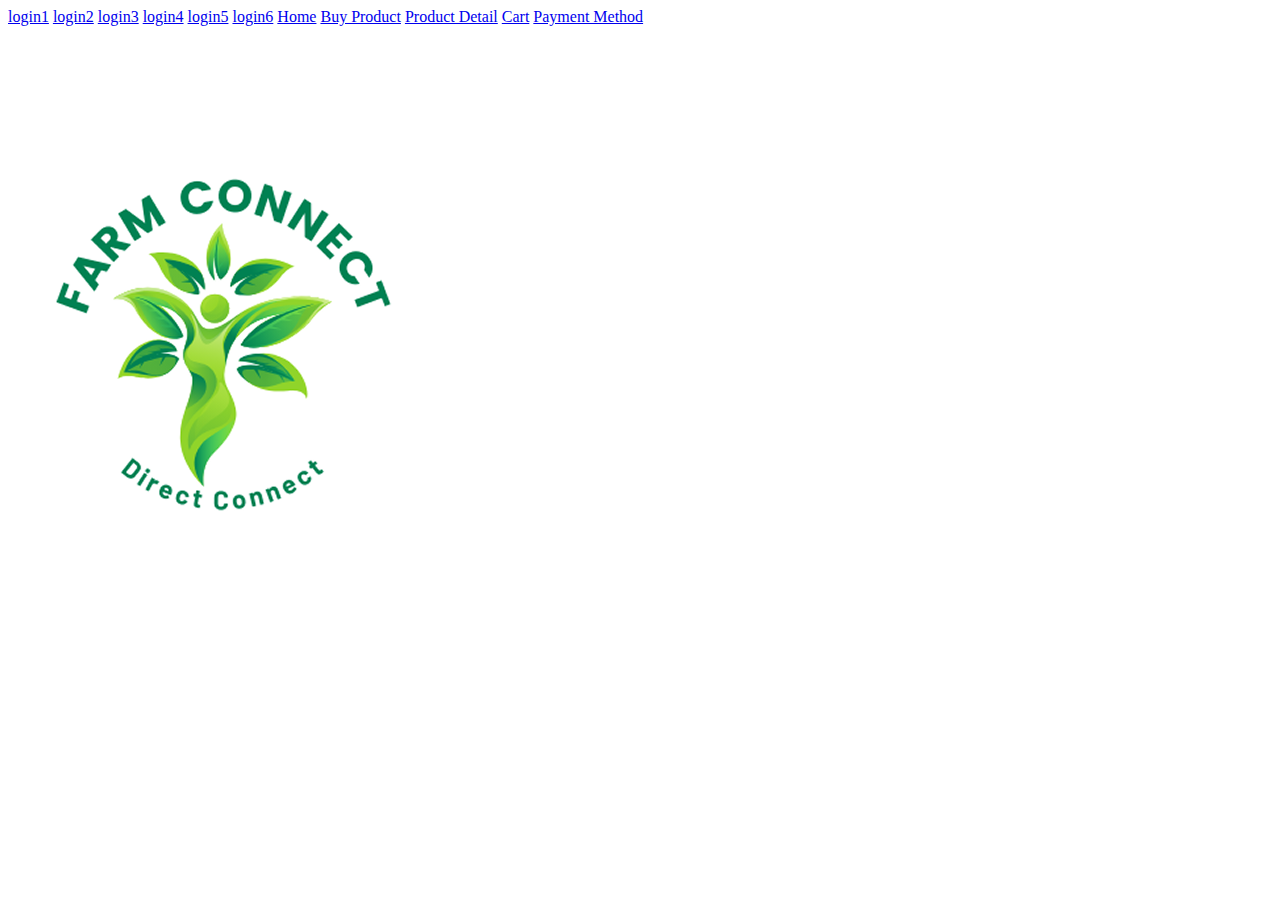
<file: index.html>
<!DOCTYPE html>
<html lang="en">
    <head>
        <meta charset="UTF-8">
        <meta name="viewport" width="device-width initial-scale=1.0">
        <link rel="stylsheet" href="style.css">
        <title>Agric Community</title>
    </head>

    <body>
        <a href="login1.html">login1</a>
        <a href="login2.html">login2</a>
        <a href="login3.html">login3</a>
        <a href="login4.html">login4</a>
        <a href="login5.html">login5</a>
        <a href="login6.html">login6</a>
        <a href="home.html">Home</a>
        <a href="buy.html">Buy Product</a>
        <a href="product_detail.html">Product Detail</a>
        <a href="cart.html">Cart</a>
        <a href="payment.html">Payment Method</a>


        <div class="logo">
            <img src="assets/logo.png" alt="logo">
        </div>
    </body>
</file>
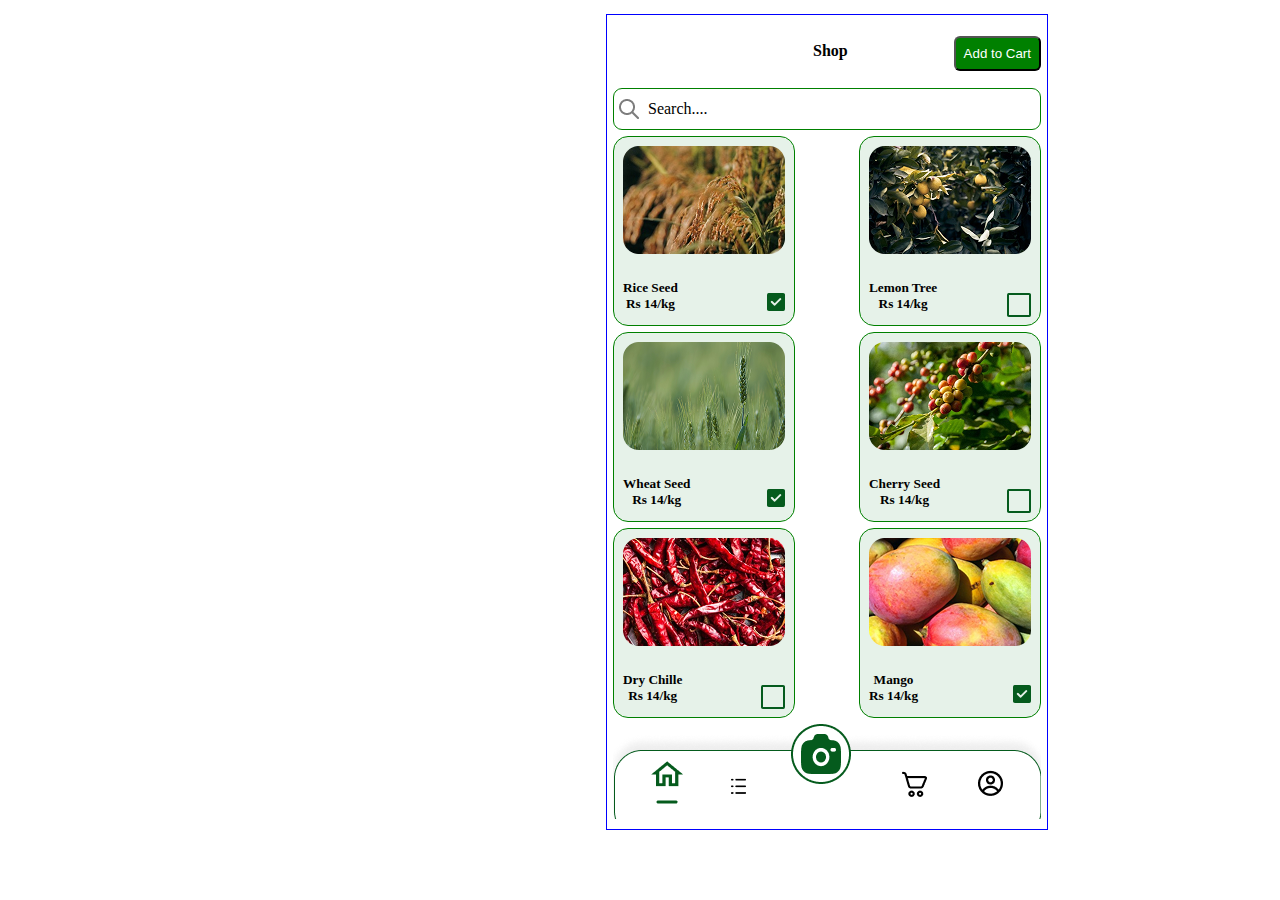
<file: buy.html>
<!DOCTYPE html>
<html lang="en">
    <head>
        <meta charset="UTF-8">
        <meta name="viewport" width="device-width initial-scale=1.0">
        <link rel="stylesheet" href="style.css">
        <title>Buy Product</title>
    </head>

    <body>
        <div class="buy-body">
            <div class="shop1">
                <h4>Shop</h4>
                <div>
                    <button>Add to Cart</button>
                </div>
            </div>
            <div>
                <div class="search1">
                    <img src="assets/search.png" alt="search">
                    <p>Search....</p>
                </div>
            </div>

            <div class="buy-cont">
                <div class="buy-card">
                    <img src="assets/rice-Rectangle 4.png" alt="rice-Rectangle">
                    <div class="rice-flex">
                        <div class="buy-left">
                            <h5>Rice Seed<br>Rs 14/kg</h5>   
                        </div>
                        <div>
                            <img src="assets/green-box (4).png" alt="green-box">
                        </div>
                    </div>
                </div>
                <div class="buy-card">
                    <img src="assets/lemons-Rectangle 4 (1).png" alt="rice-Rectangle">
                    <div class="rice-flex">
                        <div class="buy-left">
                            <h5>Lemon Tree<br>Rs 14/kg</h5>   
                        </div>
                        <div>
                            <img src="assets/empty-green.png" alt="green-box">
                        </div>
                    </div>
                </div>
            </div>

            <div class="buy-cont">
                <div class="buy-card">
                    <img src="assets/wheat-Rectangle 4 (2).png" alt="rice-Rectangle">
                    <div class="rice-flex">
                        <div class="buy-left">
                            <h5>Wheat Seed<br>Rs 14/kg</h5>   
                        </div>
                        <div>
                            <img src="assets/green-box (4).png" alt="green-box">
                        </div>
                    </div>
                </div>
                <div class="buy-card">
                    <img src="assets/berry-Rectangle 4 (3).png" alt="rice-Rectangle">
                    <div class="rice-flex">
                        <div class="buy-left">
                            <h5>Cherry Seed<br>Rs 14/kg</h5>   
                        </div>
                        <div>
                            <img src="assets/empty-green.png" alt="green-box">
                        </div>
                    </div>
                </div>
            </div>

            <div class="buy-cont">
                <div class="buy-card">
                    <img src="assets/pepper-Rectangle 4 (4).png" alt="rice-Rectangle">
                    <div class="rice-flex">
                        <div class="buy-left">
                            <h5>Dry Chille<br>Rs 14/kg</h5>   
                        </div>
                        <div>
                            <img src="assets/empty-green.png" alt="green-box">
                        </div>
                    </div>
                </div>
                <div class="buy-card">
                    <img src="assets/mango-Rectangle 4 (5).png" alt="rice-Rectangle">
                    <div class="rice-flex">
                        <div class="buy-left">
                            <h5>Mango<br>Rs 14/kg</h5>   
                        </div>
                        <div>
                            <img src="assets/green-box (4).png" alt="green-box">
                        </div>
                    </div>
                </div>
            </div>
            <div>
                <img src="assets/group.png" alt="frame">
            </div>
        </div>
       
    </body>
</html>
</file>
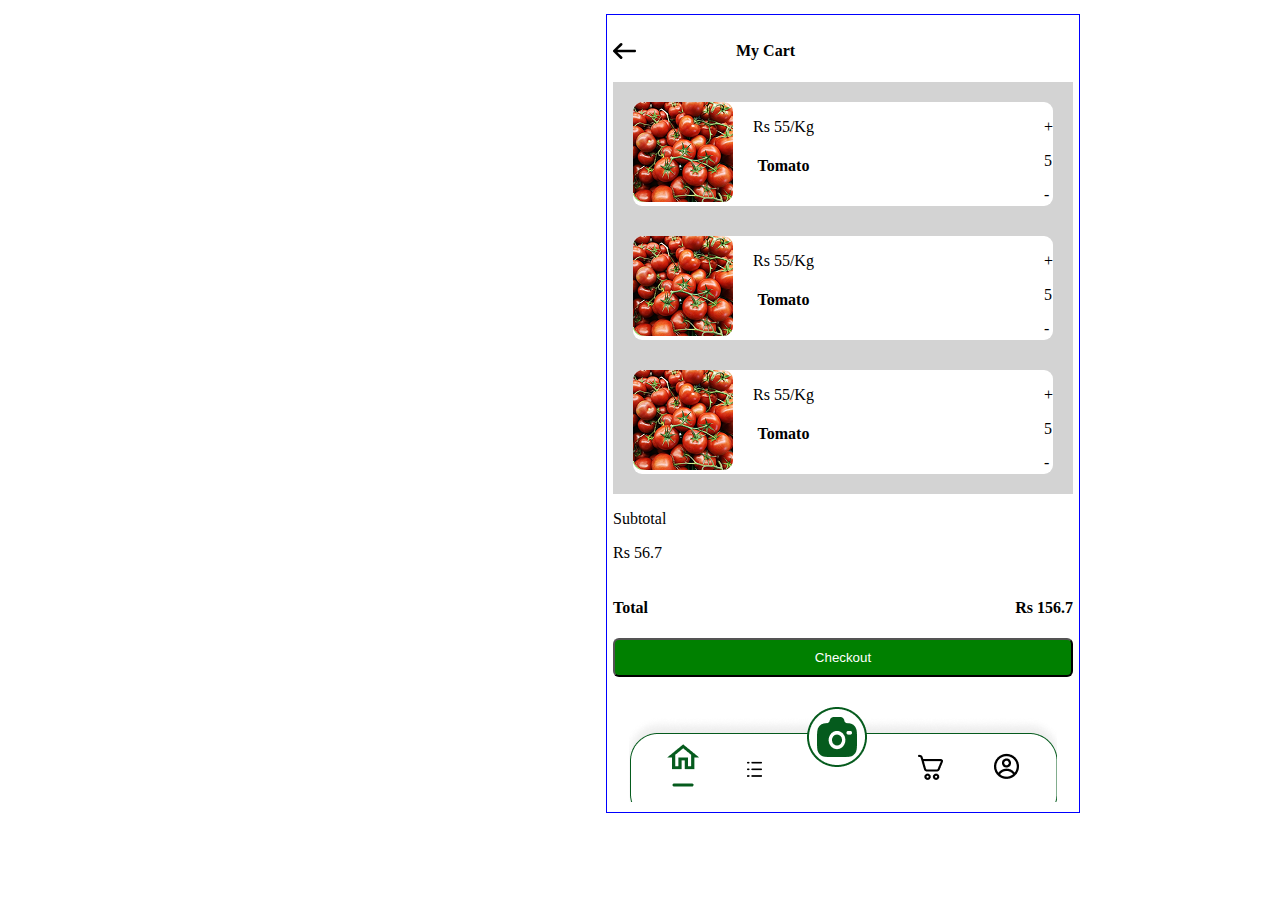
<file: cart.html>
<!DOCTYPE html>
<html lang="en">
    <head>
        <meta charset="UTF-8">
        <meta name="viewport" width="device-width initial-scale=1.0">
        <link rel="stylesheet" href="style.css">
        <title>Cart</title>
    </head>

    <body>
        <div class="cart-body">
            <div class="cart1">
                <img src="assets/black-arrow-back.png" alt="black-arrow-back">
                <h4>My Cart</h4>
            </div>
            <div class="grey-area">
                <div class="mid">
                    <div>
                        <img src="assets/tomatoes.png" alt="tomatoes">
                    </div>
                    <div class="mid-gap">
                        <div>
                            <p>Rs 55/Kg</p>
                            <h4>Tomato</h4>
                        </div>
                        <div class="mid-end">
                            <p>+</p>
                            <p>5</p>
                            <p>-</p>
                        </div>
                    </div>
                </div>
                <div class="mid">
                    <div>
                        <img src="assets/tomatoes.png" alt="tomatoes">
                    </div>
                    <div class="mid-gap">
                        <div>
                            <p>Rs 55/Kg</p>
                            <h4>Tomato</h4>
                        </div>
                        <div class="mid-end">
                            <p>+</p>
                            <p>5</p>
                            <p>-</p>
                        </div>
                    </div>
                </div>
                <div class="mid">
                    <div>
                        <img src="assets/tomatoes.png" alt="tomatoes">
                    </div>
                    <div class="mid-gap">
                        <div>
                            <p>Rs 55/Kg</p>
                            <h4>Tomato</h4>
                        </div>
                        <div class="mid-end">
                            <p>+</p>
                            <p>5</p>
                            <p>-</p>
                        </div>
                    </div>
                </div>
            </div>

            <div>
                <div>
                    <p>Subtotal</p>
                    <p>Rs 56.7</p>
                </div>
            </div>
            <div class="total">
                <h4>Total</h4>
                <h4>Rs 156.7</h4>
            </div>

            <div>
                <button>Checkout</button>
            </div>
            <div class="mid-foot">
                <img src="assets/group.png" alt="">
        
            </div>
        </div>
    </body>

</html>
</file>
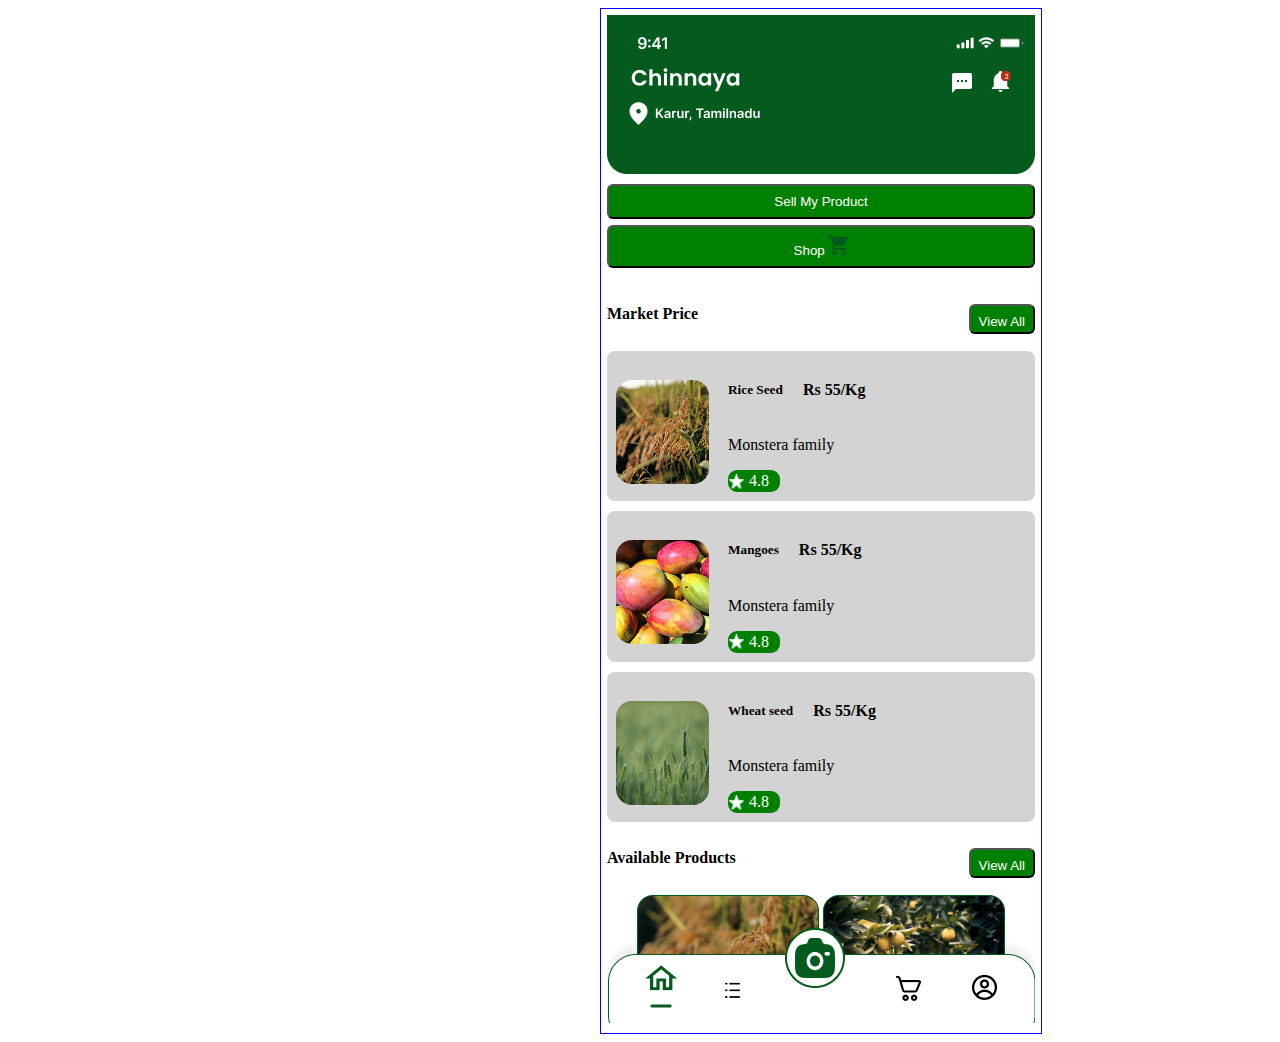
<file: home.html>
<!DOCTYPE html>
<html lang="en">
    <head>
        <meta charset="UTF-8">
        <meta name="viewport" width="device-width initial-scale=1.0">
        <link rel="stylesheet" href="style.css">
        <title>login1</title>
    </head>

    <body class="home-body">
        <div>
            <img src="assets/frame.png" alt="frame">
        </div>
        <div class="sell">
            <button>Sell My Product</button>
            <button>Shop <img src="assets/shop.png" alt="shop"></button>
        </div>
        <div class="market">
            <h4>Market Price</h4>
            <button>View All</button>
        </div>

        <div class="container">
            <div class="price">
                <div>
                    <img src="assets/Rectangle 342.png" alt="Rice">
                </div>
                <div class="p1">
                    <div class="in-price">
                        <h5>Rice Seed</h5>
                        <h4>Rs 55/Kg</h4>
                    </div>
                    <p>Monstera family</p>
                    <div class="p-star">
                        <img src="assets/Star white.png" alt="Star">
                        <p>4.8</p>
                    </div>
                </div>
            </div>

            <div class="price">
                <div>
                    <img src="assets/apples.png" alt="Rice">
                </div>
                <div class="p1">
                    <div class="in-price">
                        <h5>Mangoes</h5>
                        <h4>Rs 55/Kg</h4>
                    </div>
                    <p>Monstera family</p>
                    <div class="p-star">
                        <img src="assets/Star white.png" alt="Star">
                        <p>4.8</p>
                    </div>
                </div>
            </div>
            <div class="price">
                <div>
                    <img src="assets/grass.png" alt="Rice">
                </div>
                <div class="p1">
                    <div class="in-price">
                        <h5>Wheat seed</h5>
                        <h4>Rs 55/Kg</h4>
                    </div>
                    <p>Monstera family</p>
                    <div class="p-star">
                        <img src="assets/Star white.png" alt="Star">
                        <p>4.8</p>
                    </div>
                </div>
            </div>

        </div>

        <div class="avail">
            <h4>Available Products</h4>
            <button>View All</button>
        </div>
        <div class="down">
            <img src="assets/Rice Seed.png" alt="Rice">
            <img src="assets/Lemon Tree.png" alt="Lemon">
            <div class="lap">
                <img src="assets/group.png" alt="group">
            </div>
        </div>
        
    </body>
</html>
</file>
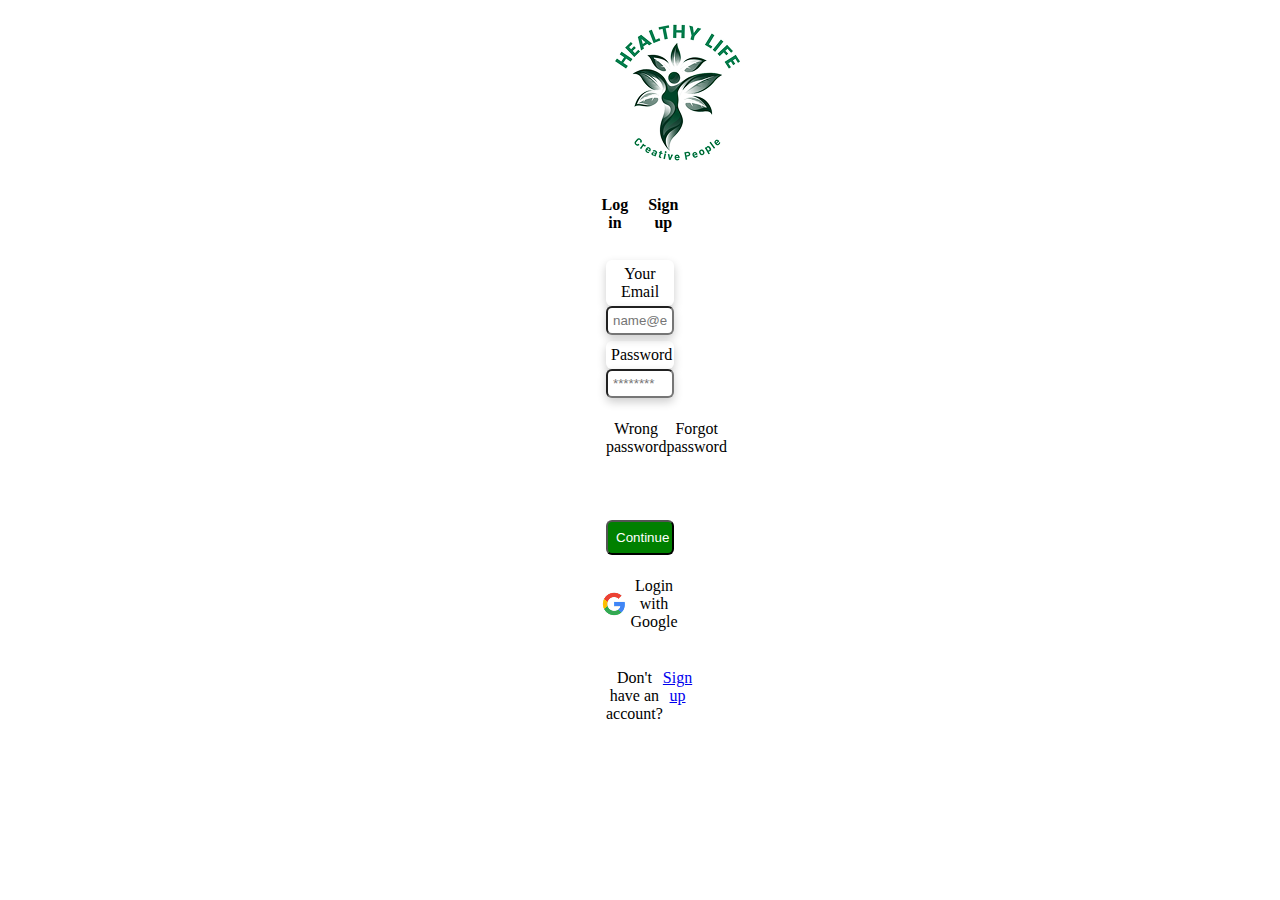
<file: login1.html>
<!DOCTYPE html>
<html lang="en">
    <head>
        <meta charset="UTF-8">
        <meta name="viewport" width="device-width initial-scale=1.0">
        <link rel="stylesheet" href="style.css">
        <title>login1</title>
    </head>

    <body class="body">
        <div>
            <img src="assets/Farm Connect 1.png" alt="farm connect">
        </div>
        <div class="line2">
            <h4>Log in</h4>
            <h4>Sign up</h4>
        </div>
        <div class="email">
            <label for="email" class="box">Your Email</label>
            <input type="email" name="email" placeholder="name@email.com" required class="box">
        </div>
        <div class="email">
            <label for="password" class="box">Password</label>
            <input type="password" name="password" placeholder="********" required class="box">    
        </div>

        <div class="recall">
            <p>Wrong password</p>
            <p>Forgot password</p>
        </div>
        <br>
        <br>
        <button>Continue</button>
        <div class="google">
            <img src="assets/google.png" alt="google">
            <p>Login with Google</p>
        </div>
        <p>Don't have an account? <a href="#">Sign up</a></p>

    </body>
</html>
</file>
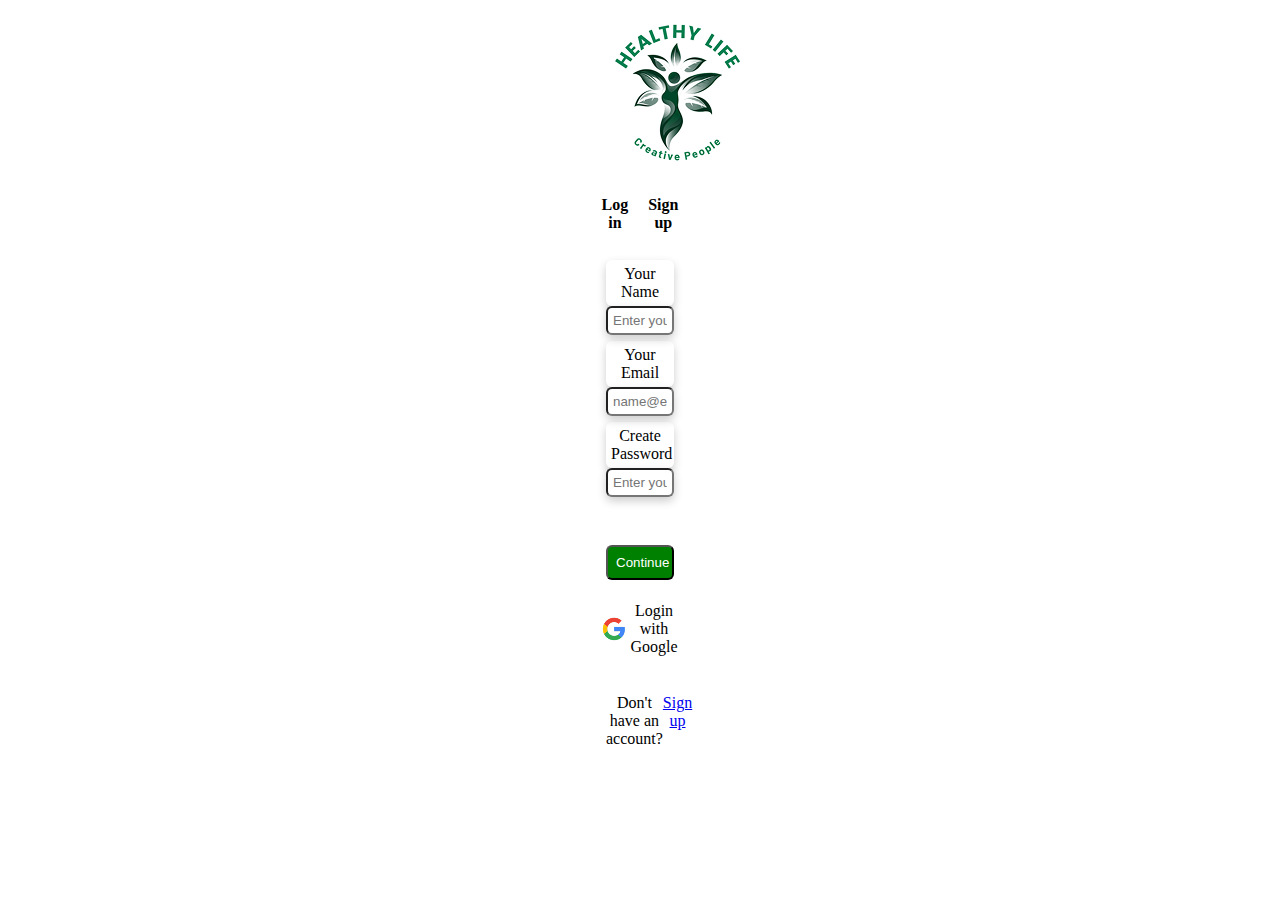
<file: login2.html>
<!DOCTYPE html>
<html lang="en">
    <head>
        <meta charset="UTF-8">
        <meta name="viewport" width="device-width initial-scale=1.0">
        <link rel="stylesheet" href="style.css">
        <title>login2</title>
    </head>

    <body class="body">
        <div>
            <img src="assets/Farm Connect 1.png" alt="farm connect">
        </div>
        <div class="line2">
            <h4>Log in</h4>
            <h4>Sign up</h4>
        </div>
        <div class="email">
            <label for="name" class="box">Your Name</label>
            <input type="name" name="name" placeholder="Enter your name..." required class="box">
        </div>
        <div class="email">
            <label for="email" class="box">Your Email</label>
            <input type="email" name="email" placeholder="name@email.com" required class="box">
        </div>
        <div class="email">
            <label for="password" class="box">Create Password</label>
            <input type="password" name="password" placeholder="Enter your Password" required class="box">    
        </div>

        <br>
        <br>
        <button>Continue</button>
        <div class="google">
            <img src="assets/google.png" alt="google">
            <p>Login with Google</p>
        </div>
        <p>Don't have an account? <a href="#">Sign up</a></p>

    </body>
</html>
</file>
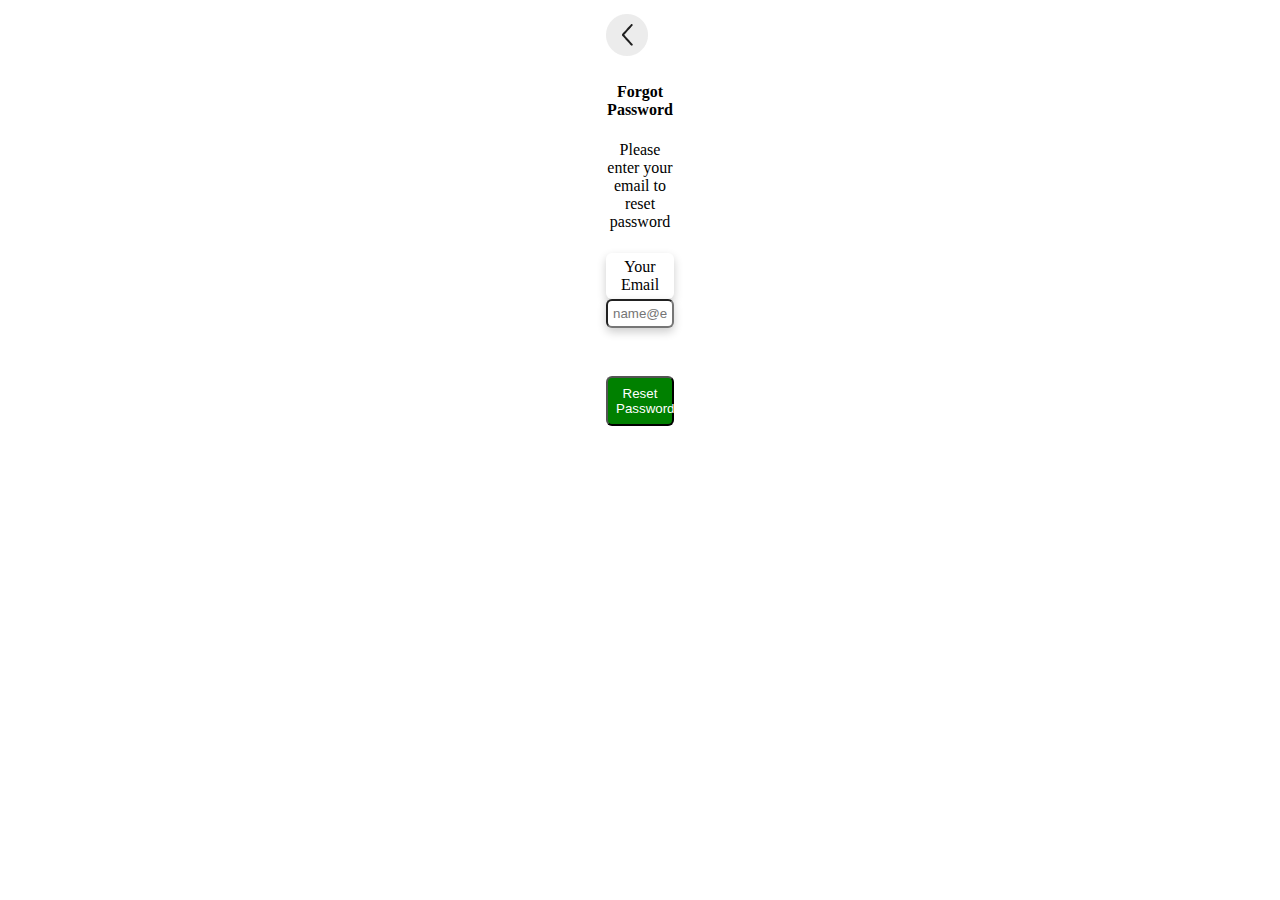
<file: login3.html>
<!DOCTYPE html>
<html lang="en">
    <head>
        <meta charset="UTF-8">
        <meta name="viewport" width="device-width initial-scale=1.0">
        <link rel="stylesheet" href="style.css">
        <title>login1</title>
    </head>

    <body class="body">
        <div class="back-arrow">
            <img src="assets/back-arrow.png" alt="back-arrow">
        </div>
        <div>
            <h4 class="h4-3">Forgot Password</h4>
            <p class="p-3">Please enter your email to reset password</p>
        </div>
        <div class="email">
            <label for="email" class="box">Your Email</label>
            <input type="email" name="email" placeholder="name@email.com" required class="box">
        </div>
        
        <br>
        <br>
        <button>Reset Password</button>
        
    </body>
</html>
</file>
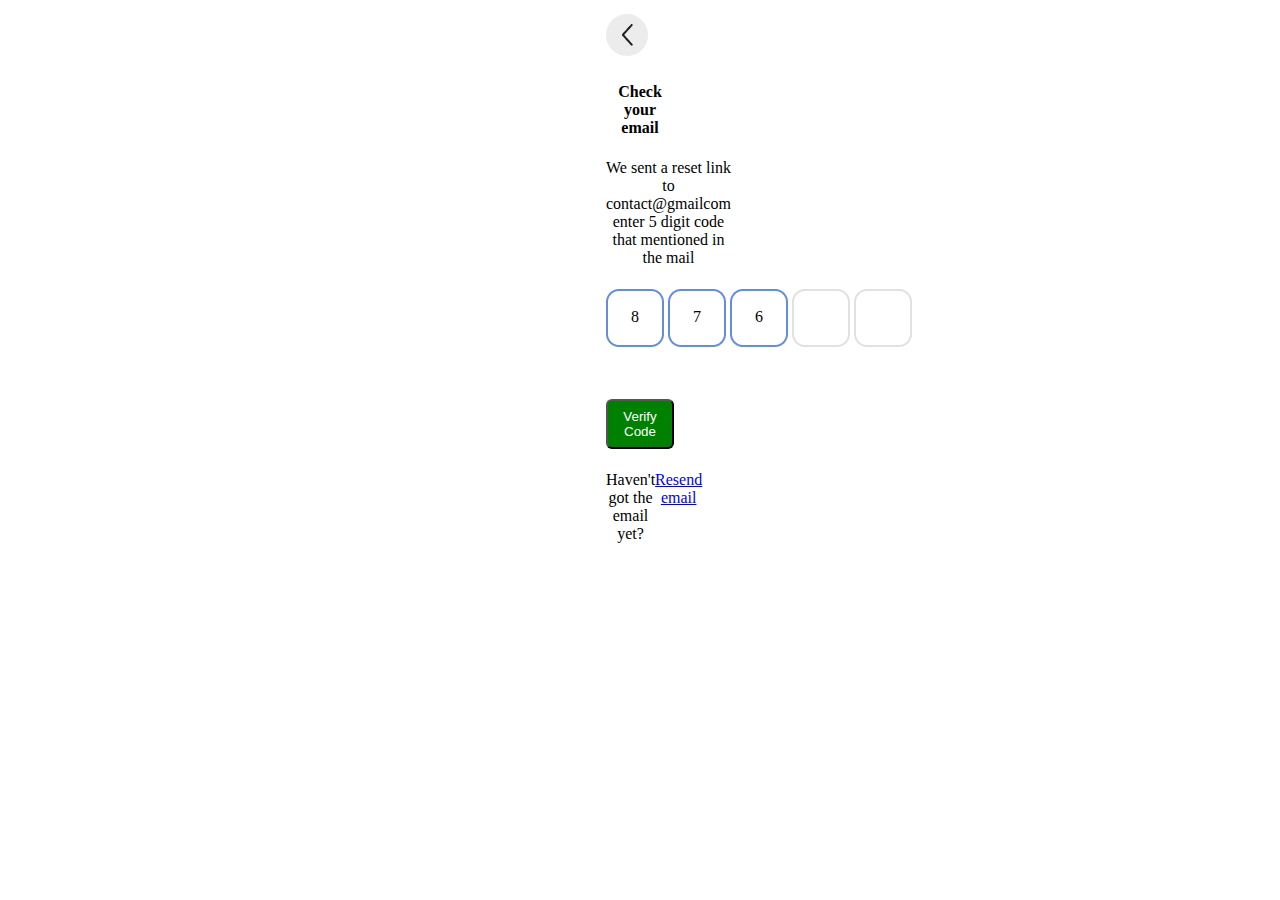
<file: login4.html>
<!DOCTYPE html>
<html lang="en">
    <head>
        <meta charset="UTF-8">
        <meta name="viewport" width="device-width initial-scale=1.0">
        <link rel="stylesheet" href="style.css">
        <title>login1</title>
    </head>

    <body class="body">
        <div class="back-arrow">
            <img src="assets/back-arrow.png" alt="back-arrow">
        </div>
        <div>
            <h4 class="h4-3">Check your email</h4>
            <p class="p-3">We sent a reset link to contact@gmailcom<br>enter 5 digit code that mentioned in the mail</p>
        </div>
        <div class="digits">
            <div class="i-no">
                <img src="assets/blue-rec.png" alt="blue-rec">
                <p>8</p>
            </div>
            <div class="i-no">
                <img src="assets/blue-rec.png" alt="blue-rec">
                <p>7</p>
            </div>
            <div class="i-no">
                <img src="assets/blue-rec.png" alt="blue-rec">
                <p>6</p>
            </div>
           
            <div>
                <img src="assets/grey-rec.png" alt="grey-rec">
            </div>
            <div>
                <img src="assets/grey-rec.png" alt="grey-rec">
            </div>

        </div>
        
        <br>
        <br>
        <button>Verify Code</button>

         <p>Haven't got the email yet? <a href="#">Resend email</a></p>
        
    </body>
</html>
</file>
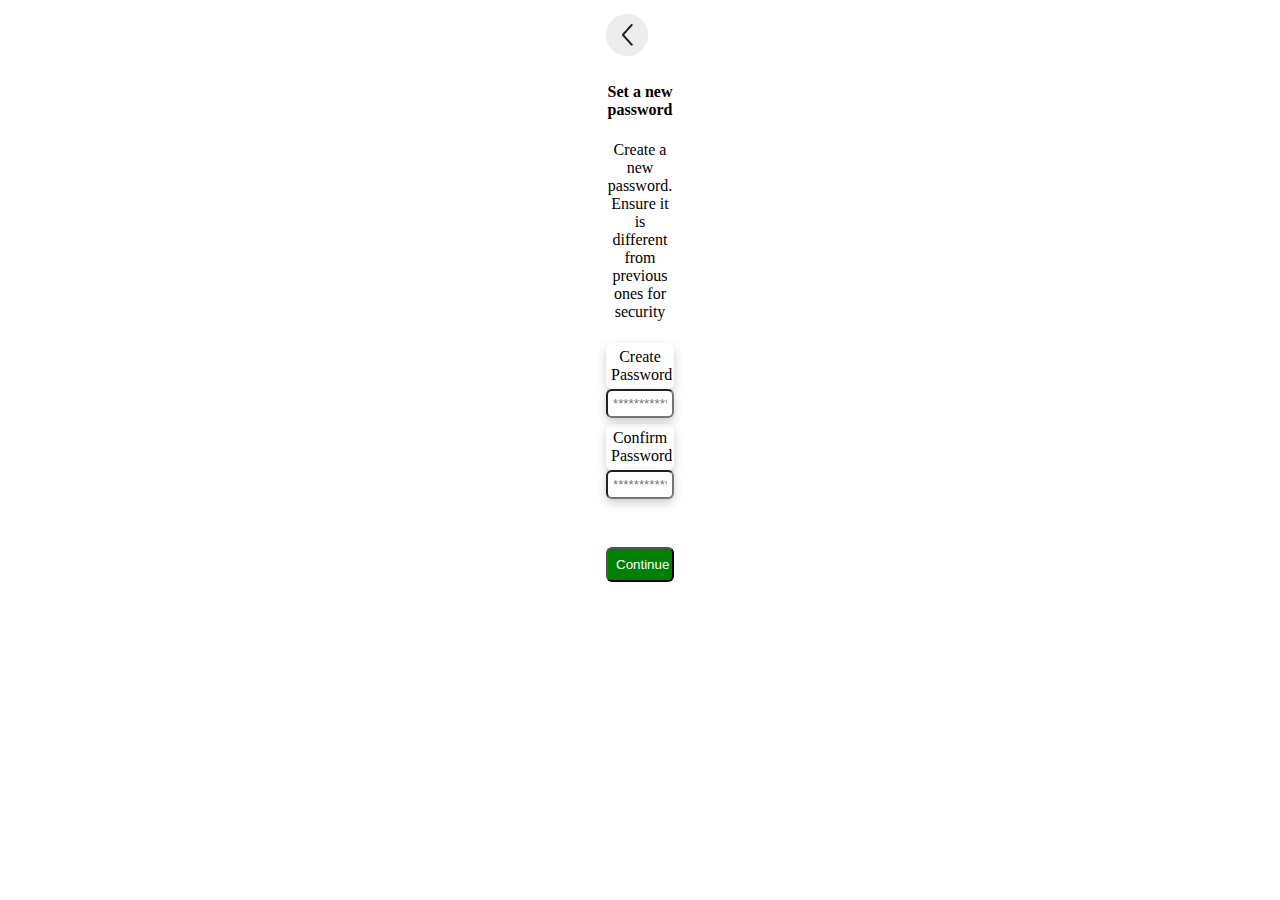
<file: login5.html>
<!DOCTYPE html>
<html lang="en">
    <head>
        <meta charset="UTF-8">
        <meta name="viewport" width="device-width initial-scale=1.0">
        <link rel="stylesheet" href="style.css">
        <title>login2</title>
    </head>

    <body class="body">
        <div class="back-arrow">
            <img src="assets/back-arrow.png" alt="back-arrow">
        </div>
        <div>
            <h4 class="h4-3">Set a new password</h4>
            <p class="p-3">Create a new password. Ensure it is different from previous ones for security</p>
        </div>
    
        <div class="email">
            <label for="password" class="box">Create Password</label>
            <input type="password" name="password" placeholder="*************" required class="box">    
        </div>
        <div class="email">
            <label for="password" class="box">Confirm Password</label>
            <input type="password" name="password" placeholder="*************" required class="box">    
        </div>

        <br>
        <br>
        <button>Continue</button>
        
    </body>
</html>
</file>
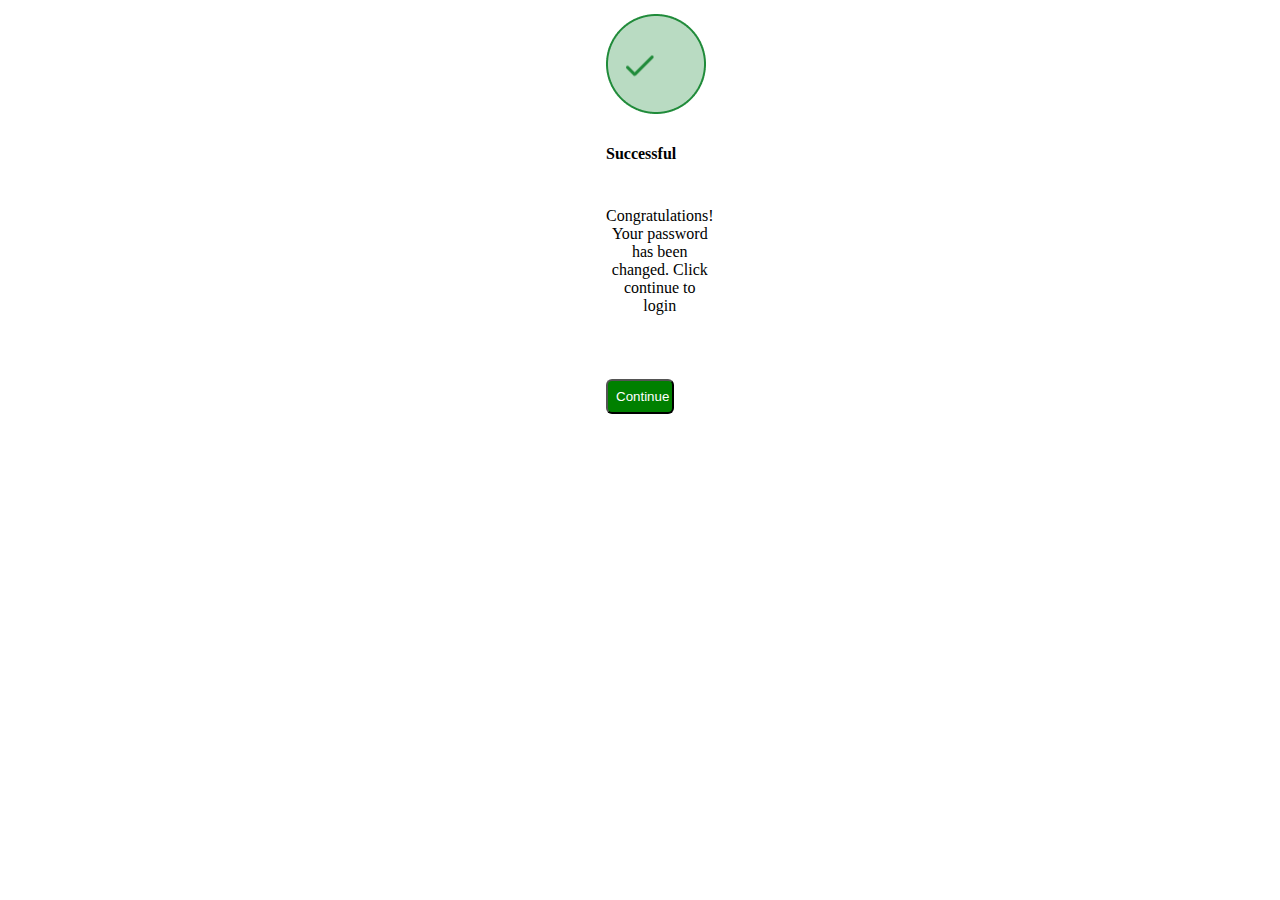
<file: login6.html>
<!DOCTYPE html>
<html lang="en">
    <head>
        <meta charset="UTF-8">
        <meta name="viewport" width="device-width initial-scale=1.0">
        <link rel="stylesheet" href="style.css">
        <title>login1</title>
    </head>

    <body class="body">
        <div class="success">
            <img src="assets/Ellipse 13.png" alt="Ellipse">
            <img src="assets/tick.png" alt="tick" class="abs">
        </div>
        <div >
            <h4>Successful</h4>
        </div>
        <p>Congratulations! Your password has  been changed. Click continue to login</p>
        
        <br>
        <br>
        <button>Continue</button>
        
    </body>
</html>
</file>
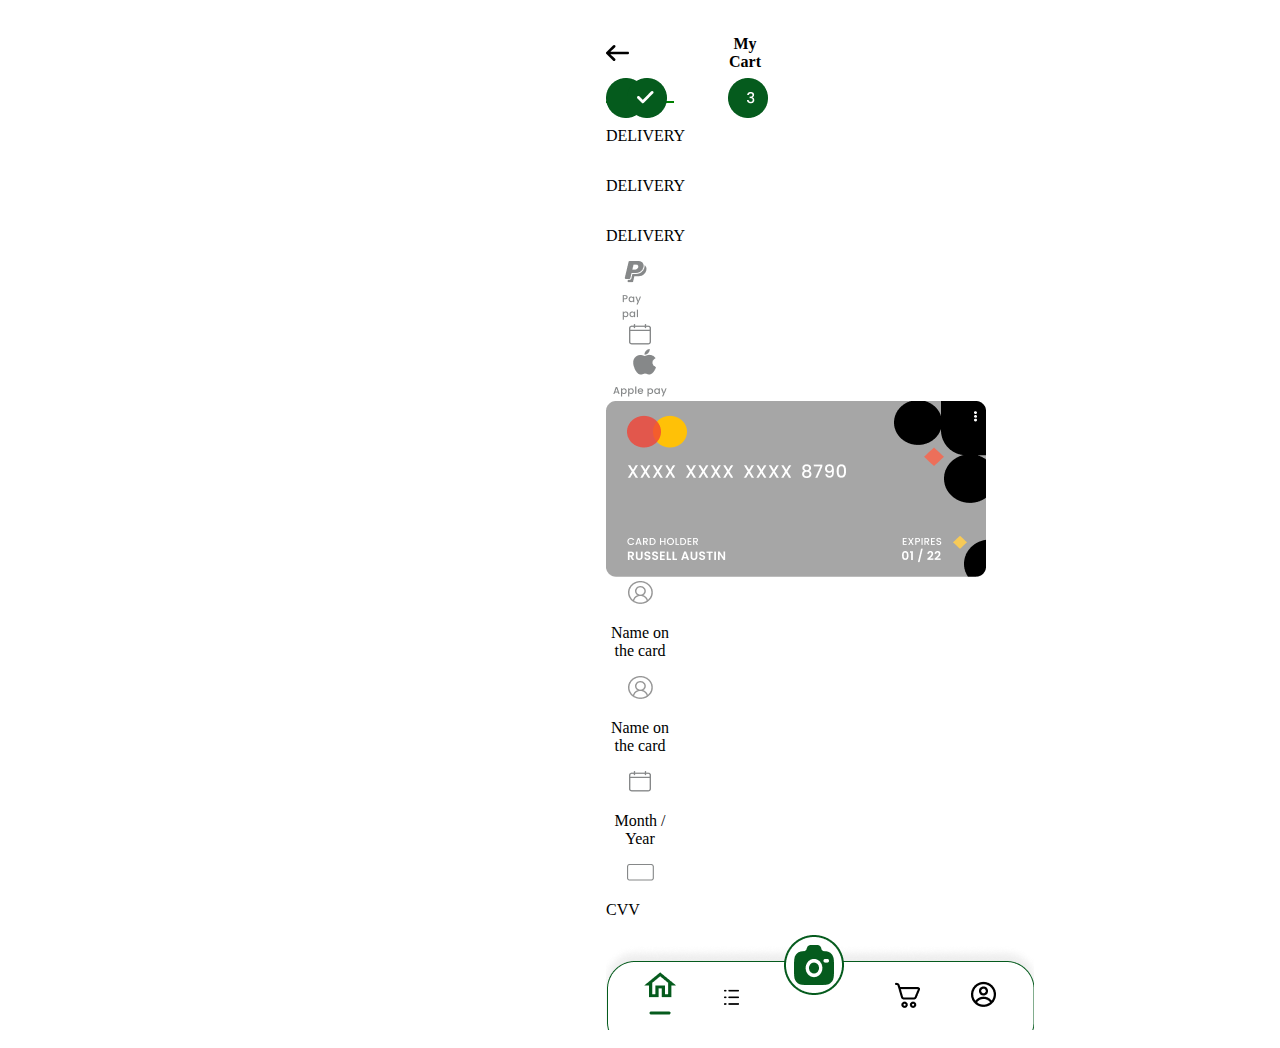
<file: payment.html>
<!DOCTYPE html>
<html lang="en">
    <head>
        <meta charset="UTF-8">
        <meta name="viewport" width="device-width initial-scale=1.0">
        <link rel="stylesheet" href="style.css">
        <title>Buy Product</title>
    </head>
<body>
    <div>
        <div>
            <div class="cart1">
                <img src="assets/black-arrow-back.png" alt="black-arrow-back">
                <h4>My Cart</h4>
            </div>
            
        </div>
        <div>
            <hr class="line">
            <div class="abs3">
                <div class="bg-img">
                    <img src="assets/green2-Ellipse.png" alt="green2-Ellipse">
                </div>
                <div class="top-img">
                    <img src="assets/white-tick.png" alt="white-tick">
                </div>
                <div>
                    <p>DELIVERY</p>
                </div>
            </div>
          
            <div class="abs3">
                <div class="bg-img2">
                    <img src="assets/green2-Ellipse.png" alt="green2-Ellipse">
                </div>
                <div class="top-img2">
                    <img src="assets/white-tick.png" alt="white-tick">
                </div>
                <div>
                    <p>DELIVERY</p>
                </div>
            </div>
            <div class="abs3">
                <div class="bg-img3">
                    <img src="assets/green2-Ellipse.png" alt="green2-Ellipse">
                </div>
                <div class="top-img3">
                    <img src="assets/3.png" alt="white-tick">
                </div>
                <div>
                    <p>DELIVERY</p>
                </div>
            </div>
            
        </div>
        <div>
            <div>
                <img src="assets/paypal2.png" alt="paypal2">
            </div>
            <div>
                <img src="assets/calndr.png" alt="calndr">
            </div>
            <div>
                <img src="assets/apple-pay.png" alt="apple-pay">
            </div>
        </div>

        <div>
            <img src="assets/atm-card.png" alt="">
        </div>

        <div>
            <div>
                <img src="assets/name-card.png" alt="name-card">
                <p>Name on the card</p>
            </div>
            <div>
                <img src="assets/name-card.png" alt="name-card">
                <p>Name on the card</p>
            </div>
            <div>
                <div>
                    <img src="assets/calndr.png" alt="calndr">
                    <p>Month / Year</p>
                </div>
                <div>
                    <img src="assets/cvv.png" alt="cvv">
                    <p>CVV</p>
                </div>
            </div>


        </div>
        <div>
            <img src="assets/group.png" alt="">
        </div>
    </div>
</body>
</html>
</file>
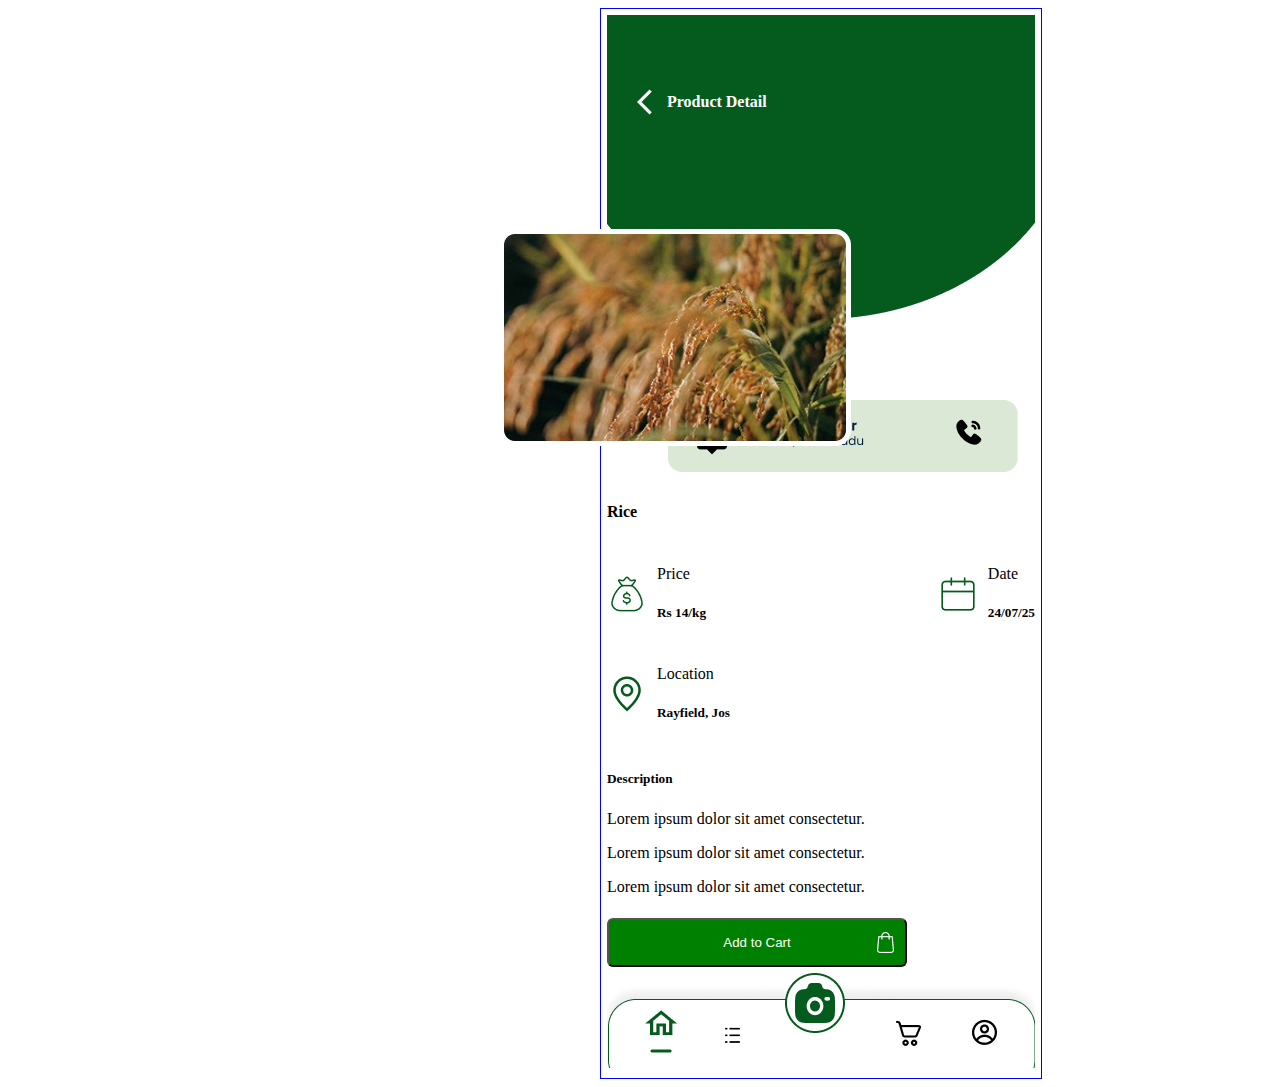
<file: product_detail.html>
<!DOCTYPE html>
<html lang="en">
    <head>
        <meta charset="UTF-8">
        <meta name="viewport" width="device-width initial-scale=1.0">
        <link rel="stylesheet" href="style.css">
        <title>Buy Product</title>
    </head>

    <header>
        <div class="header-class">
            <img src="assets/green-Ellipse.png" alt="green-Ellipse">
            <div class="abs-hd">
                <img src="assets/rice-prod4.png" alt="rice-prod4">
            </div>
            
            <div class="abs2">
                <img src="assets/white-back-arrow.png" alt="white-back-arrow">
                <h4>Product Detail</h4>
            </div>
        </div>
    </header>
    <body class="prod-body1">
        <div class="prod-img1">
            <img src="assets/Item 1.png" alt="">
        </div>

        
        <div class="rice-flex">
            <h4>Rice</h4>
        </div>
        <div class="rice-flex2">
            <div class="rice-cont">
                <div>
                    <img src="assets/money-bag-02.png" alt="">
                </div>
                <div>
                    <p>Price</p>
                    <h5>Rs 14/kg</h5>
                </div>
            </div>
            <div class="rice-cont">
                <div>
                    <img src="assets/calender.png" alt="">
                </div>
                <div>
                    <p>Date</p>
                    <h5>24/07/25</h5>
                </div>
            </div>

        </div>
        <div class="rice-cont">
            <div>
                <img src="assets/location_ep.png" alt="">
            </div>
            <div>
                <p>Location</p>
                <h5>Rayfield, Jos</h5>
            </div>
        </div>

        <div class="describe">
            <h5>Description</h5>
            <p>Lorem ipsum dolor sit amet consectetur.</p>
            <p>Lorem ipsum dolor sit amet consectetur.</p>
            <p>Lorem ipsum dolor sit amet consectetur.</p>
        </div>

        <div class="cart">
            <button>Add to Cart</button>
            <img src="assets/bag-Vector.png" alt="bag-Vector">
        </div>

        <div>
            <img src="assets/group.png" alt="group">
        </div>

    </body>

</html>
</file>
<file: style.css>
.logo img{
    display: flex;
    justify-content: center;
}

/* login1 */
body {
    /* border: red solid 1px; */
    text-align: center;
    display: flex;
    flex-direction: column;
    gap: 6px;
    margin-left: 600px;
    margin-right: 600px;
    padding: 6px;
    
}
.line2 {
    display: flex;
    justify-content: center;
    gap: 20px;
}
.email {
    /* width: 300px; */
    
    display: flex;
    flex-direction: column;
    /* margin-left: 200px;
    margin-right: 200px; */
   
}
.recall {
    display: flex;
    justify-content: space-between;
}
.box {
    border-radius: 6px;
    box-shadow: 0 4px 10px rgba(0,0,0,0.2);
    padding: 5px;

}
.google {
    display: flex;
    align-items: center;
    justify-content: center;
    gap: 4px;
}
button {
    background: green;
    border-radius: 6px;
    padding: 8px;
    color: white;
}


/* login3 */
.back-arrow, 
.h4-3,
.p-3 {
    display: flex;
    
}


/* login4 */
.i-no {
    position: relative;
    display: inline-block;
}
.i-no p {
    position: absolute;
    top: 20%;
    left: 50%;  
    transform: translate(-50%, -50%);
}
.digits {
    display: flex;
    gap: 4px
}


/* login5 */
.success {
    position: relative;
    display: inline-block;
}
.abs {
    position: absolute;
    left: 50%;
    top: 50%;
    transform: translate(-50%, -50%);
}


/* home */
.home-body {
    border: blue solid 1px;
    text-align: center;
    display: flex;
    flex-direction: column;
    gap: 6px;
    /* margin-left: 600px;
    margin-right: 600px; */
    width:fit-content;
    padding: 6px;
    
}
.sell {
    display: flex;
    flex-direction: column;
    gap: 6px;
    /* margin-left: 60px;
    width: 300px;
    margin-top: 30px; */
}
.market {
    display: flex;
    justify-content: space-between;
    margin-top: 10px;
}
.market > button {
    height: 30px;
    margin-top: 20px;
}
.price {
    display: flex;
    background-color: lightgrey;
    gap: 19px;
    border-radius: 8px;
    padding: 9px; 
}
.price img {
    margin-top: 20px;
}
.p1 p {
    display: flex;
}
.in-price {
    display: flex;
    gap: 20px
}
.p-star {
    display: flex;
    align-items: center;
    gap: 5px;
    background: green;
    border-radius: 9px;
    width: 50px;
    height: 20px;
    padding: 1px;
    color: white
}
.p-star img {
    height: 15px;
    width: 15px;
    margin-bottom: 20px;
}
.container {
    display: flex;
    flex-direction: column;
    gap: 10px;
}
.avail {
    display: flex;
    justify-content: space-between;
}
.avail button {
    height: 30px;
    margin-top: 20px;
}
.down {
    position: relative;
}
.down > .lap {
    position: absolute;
    bottom: 0%;
}

/* Buy product */
.buy-body {
    border: blue solid 1px;
    text-align: center;
    display: flex;
    flex-direction: column;
    gap: 6px;
    /* margin-left: 600px;
    margin-right: 600px; */
    width:fit-content;
    padding: 6px;
}
.shop1 {
    display: flex;
    margin-left: 200px;
    justify-content: space-between;
}
.shop1 button {
    margin-top: 15px;
}
.search1 {
    display: flex;
    align-items: center;
    border: green solid 1px;
    border-radius: 9px;
    gap: 9px;
    padding: 5px;
    height: 30px;
}
.buy-cont {
    display: flex;
    justify-content: space-between;
}
.buy-card {
    border: green solid 1px;
    border-radius: 15px;
    background: #E6F2E9;
    padding: 9px;
    height: 170px;
}
.rice-flex {
    display: flex;
    justify-content: space-between;

}
.rice-flex img {
    margin-top: 35px;
}


/* Product detail */
.headr-class {
    position: relative;
}
.abs-hd {
    position: absolute;
    bottom: 50%;
    right: 33.5%
}
.abs2 {
    color: white;
    display: flex;
    align-items: center;
    position: absolute;
    top: 8%;
    margin-left: 30px;
}
.prod-body1 {
    border: blue solid 1px;
    text-align: center;
    /* display: flex;
    flex-direction: column;
    gap: 6px; */
    /* margin-left: 600px;
    margin-right: 600px; */
    width:fit-content;
    padding: 6px;

}
body > .prod-img1 {
    margin-top: 70px;
    margin-left: 43px;
}
.rice-cont {
    display: flex;
    align-items: center;
    gap: 10px;
}
.rice-flex2 {
    display: flex;
    justify-content: space-between;
}
.describe h5,
p {
    display: flex;
}
.cart {
    display: flex;
    width:300px;
    position: relative;
}
.cart button {
    width: 300px;
    padding: 15px;
}
.cart img {
    position: absolute;
    left: 90%;
    top: 30%
}


/* Cart */
.cart-body {
     border: blue solid 1px;
    text-align: center;
    width:fit-content;
    padding: 6px;
}
.cart1 {
    display: flex;
    align-items: center;
    gap: 100px;

}
.mid{
    display: flex;
    gap: 20px;
    background: white;
    border-radius: 9px;
}
.mid > .mid-gap {
    display: flex;
    justify-content: space-between;
    width:300px;
    height: 100px;
    
}
.grey-area {
    background: lightgrey;
    display: flex;
    flex-direction: column;
    gap: 30px;
    padding: 20px
}
.total {
    display: flex;
    justify-content: space-between;
}
.cart-body button {
    width: 460px;
    padding: 10px;
}
.mid-foot {
    margin-top: 30px;
}


/* payment */
.line {
    border: none;
    height: 2px;
    background: green;
    position: relative;
    
}
.bg-img {
    position: absolute;
    top: 8.7%;
}
.top-img {
    /* background: grey; */
    position: absolute;
    top: 10%;
    left: 41.1%;
}
.abs3 {
    display: flex;
}
.bg-img2 {
    position: absolute;
    top: 8.7%;
    left: 49%;
}
.top-img2 {
    /* background: grey; */
    position: absolute;
    top: 10%;
    left: 49.8%;
}
.bg-img3 {
    position: absolute;
    top: 8.7%;
    right: 40%;
}
.top-img3 {
    /* background: grey; */
    position: absolute;
    top: 10%;
    right: 41%;
}
</file>
